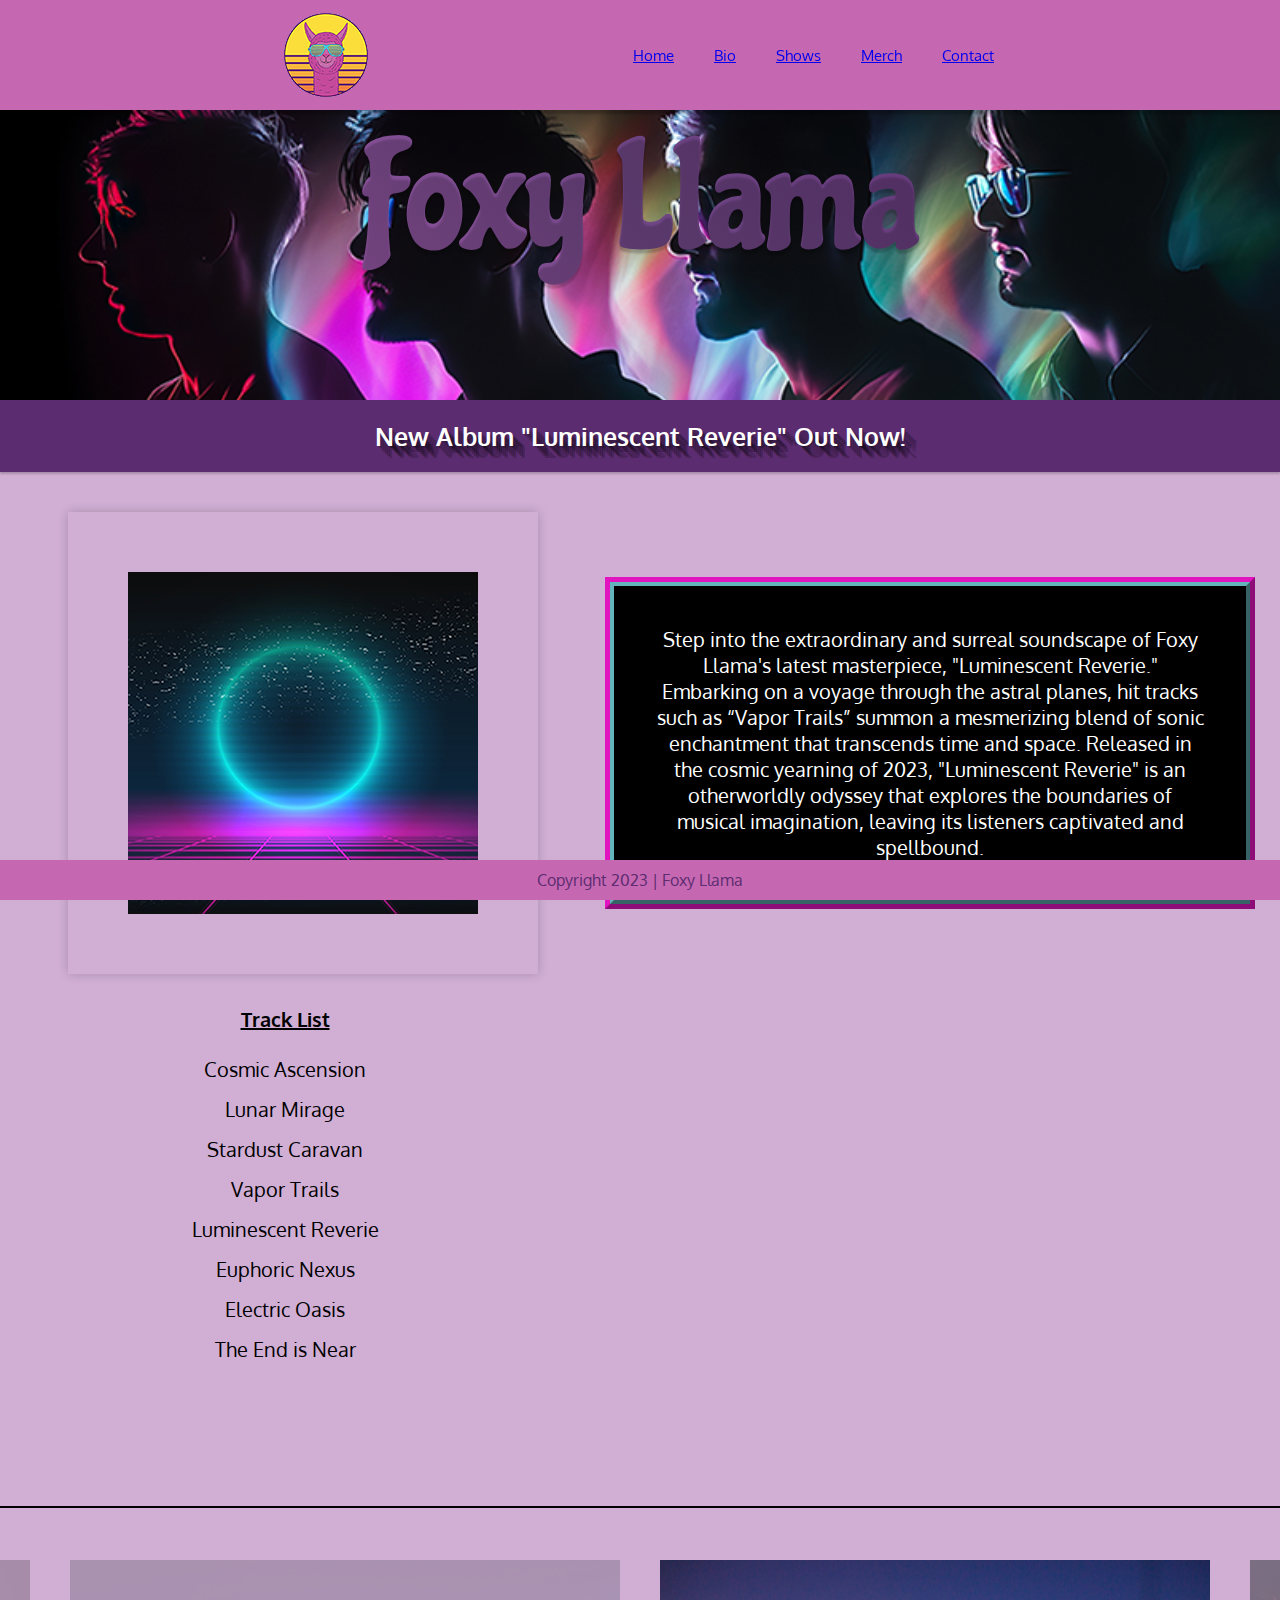
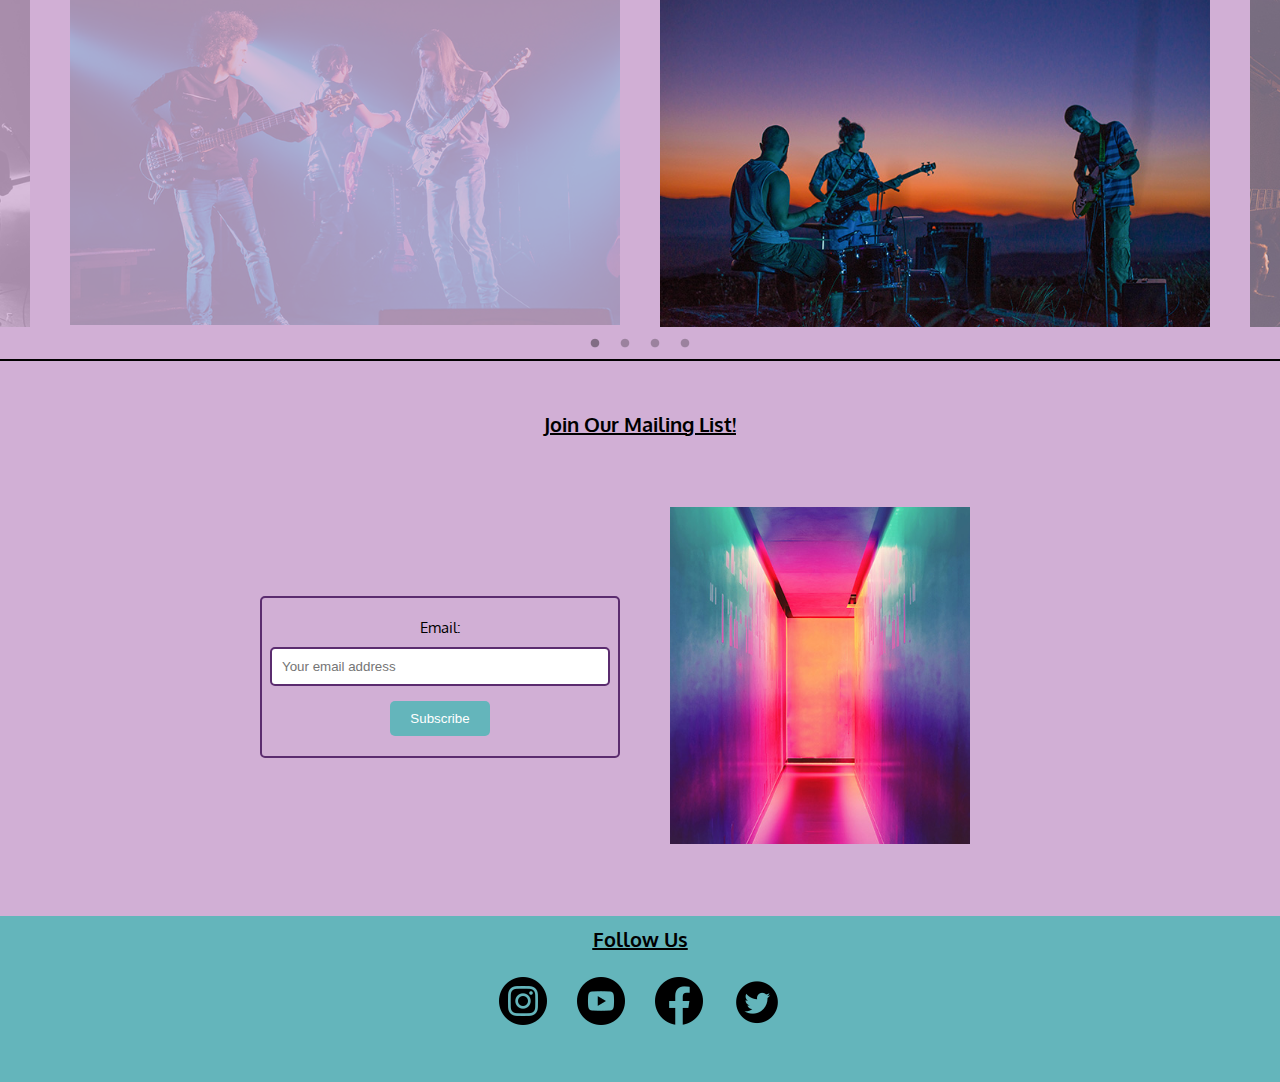
<file: index.html>
<!DOCTYPE html>
<html lang="en">

<head>
    <meta charset="UTF-8">
    <meta http-equiv="X-UA-Compatible" content="ie=edge">
    <meta name="viewport" content="width=device-width, initial-scale=1.0">
    <title>Homepage</title>
    <!-- Michelle Marinski -->
    <!--material symbols-->
    <link href="https://fonts.googleapis.com/css2?family=Material+Symbols+Outlined" rel="stylesheet" />
    <!-- google fonts -->
    <link rel="preconnect" href="https://fonts.googleapis.com">
    <link rel="preconnect" href="https://fonts.gstatic.com" crossorigin>
    <link href="https://fonts.googleapis.com/css2?family=Chicle&family=Lustria&family=Oxygen&display=swap" rel="stylesheet">
    <!--style sheets-->
    <link rel="stylesheet" href="styles/slick.css">
    <link rel="stylesheet" href="styles/slick-theme.css">
    <link rel="stylesheet" href="styles/reset.css">
    <link rel="stylesheet" href="styles/style.css">


</head>

<body>
    <header>
        <a href="#"><img src="images/logo100.png" alt="logo"></a>
        <input type="checkbox" class="navToggler" id="navToggler">
        <nav>
            <ul>
                <li><a href="index.html">Home</a></li>
                <li><a href="pages/about.html">Bio</a></li>
                <li><a href="pages/shows.html">Shows</a></li>
                <li><a href="pages/shop.html">Merch</a></li>
                <li><a href="pages/contact.html">Contact</a></li>
            </ul>
        </nav>
        <label for="navToggler" class="navTogglerMenu" name="navToggler">
            <span class="material-symbols-outlined mi menuOpen">menu</span>
            <span class="material-symbols-outlined mi menuClose">close</span>

        </label>
    </header>

    <section>
        <div class="hero">
            <div class="hero-content">
                <h1>Foxy Llama</h1>
            </div>
        </div>
    </section>
    <main>
        <h3>New Album "Luminescent Reverie" Out Now!</h3>

        <section>
           <div class="new-music">
            <img src="images/newAlbum.jpg" alt="glowing neon sphere on dark background">
            <p>Step into the extraordinary and surreal soundscape of Foxy Llama's latest masterpiece, "Luminescent Reverie." Embarking on a voyage through the astral planes, hit tracks such as “Vapor Trails” summon a mesmerizing blend of sonic enchantment that transcends time and space. Released in the cosmic yearning of 2023, "Luminescent Reverie" is an otherworldly odyssey that explores the boundaries of musical imagination, leaving its listeners captivated and spellbound.</p>

            <div class="song-list">
                <ul>
                    <h4>Track List</h4>
                    <li>Cosmic Ascension</li>
                    <li>Lunar Mirage</li>
                    <li>Stardust Caravan</li>
                    <li>Vapor Trails</li>
                    <li>Luminescent Reverie</li>
                    <li>Euphoric Nexus</li>
                    <li>Electric Oasis</li>
                    <li>The End is Near</li>
                </ul>
            </div>
            <div class="video"> <iframe src="https://drive.google.com/file/d/1f1kk8zdvnxE6Tb0-YkfsYq8Kgsb-I_B_/preview" width="600" height="450" allow="autoplay"></iframe>
            </div>
           </div>
        </section>
        <hr>
        <!--jQuery slide show -->
        <section>
            <div class="carousel">
                <img src="images/band1-700.jpg" alt="group of people playing music on a hill">
                <img src="images/band3-700.jpg" alt="crowd of people at a concert">
                <img src="images/band4-700.jpg" alt=" group of people playing music on a stage ">
                <img src="images/band5-700.jpg" alt="group of people playing guitars on stage">
            </div>
        </section>
        <script src="https://ajax.googleapis.com/ajax/libs/jquery/3.7.0/jquery.min.js"></script>
        <script src="scripts/slick.min.js"></script>
        <script>
            $(document).ready(function() {
                $(".carousel").slick({
                    dots: true,
                    infinite: true,
                    slidesToShow: 2,
                    slidesToScroll: 3,
                    centerMode: true

                });
            });

        </script>
        <hr>
        <section>
            <h2>Join Our Mailing List!</h2>
            <div class="flex-container">
                <div class="mailing-list">

                    <form action="#" method="post">
                        <label for="email">Email:</label>
                        <input type="email" id="email" name="email" placeholder="Your email address" required>
                        <button type="submit">Subscribe</button>
                    </form>
                </div>
                <div class="photo">
                    <img src="images/neonHallway400.jpg" alt="neon colored hallway">
                </div>
            </div>

        </section>

        <section>
            <div class="follow-us">
                <h2>Follow Us</h2>
            </div>
            <div class="social-media">
                <div class="item"><img src="images/instagram%20.png" alt="instagram logo"></div>
                <div class="item"><img src="images/youTube.png" alt="youtube logo"></div>
                <div class="item"><img src="images/facebook.png" alt=" facebook logo"></div>
                <div class="item"><img src="images/twitter.png" alt="twitter logo"></div>
            </div>
        </section>





    </main>




    <footer>
        <p>Copyright 2023 | Foxy Llama</p>
    </footer>

</body>

</html>
</file>
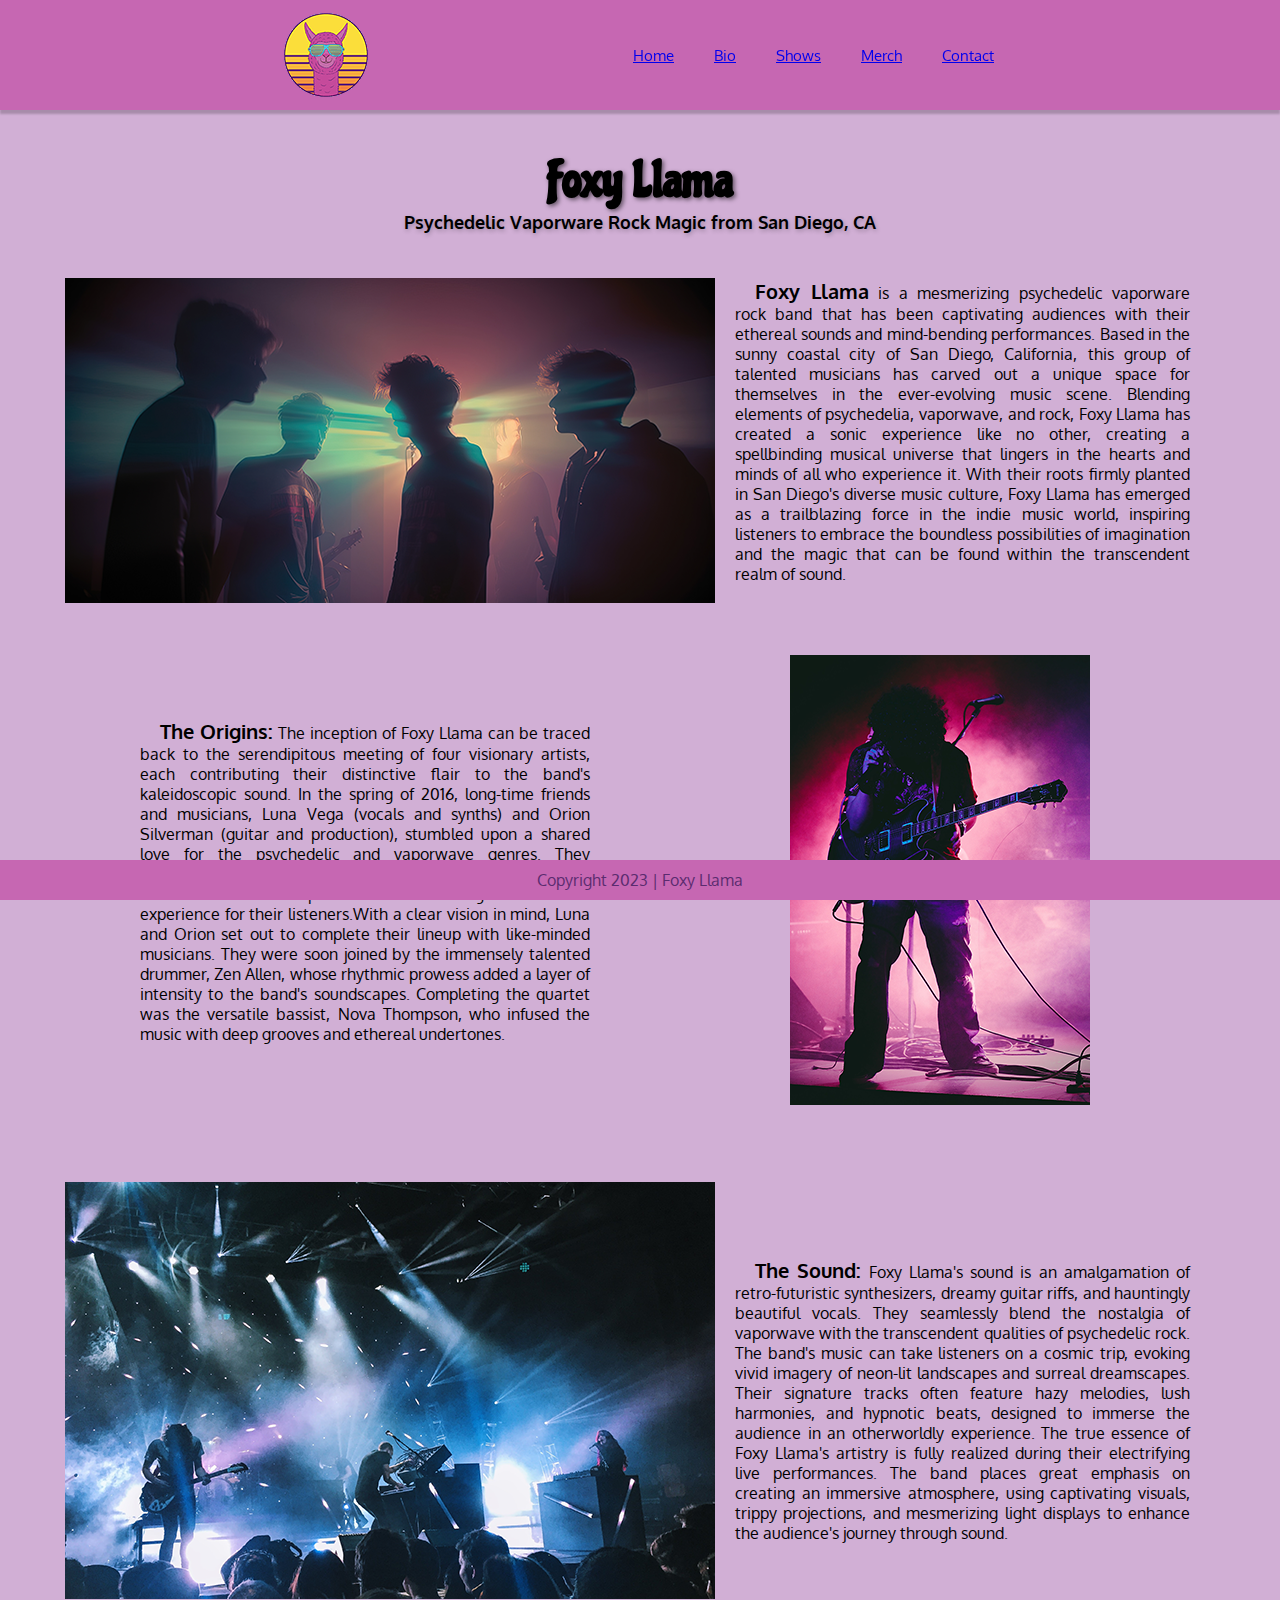
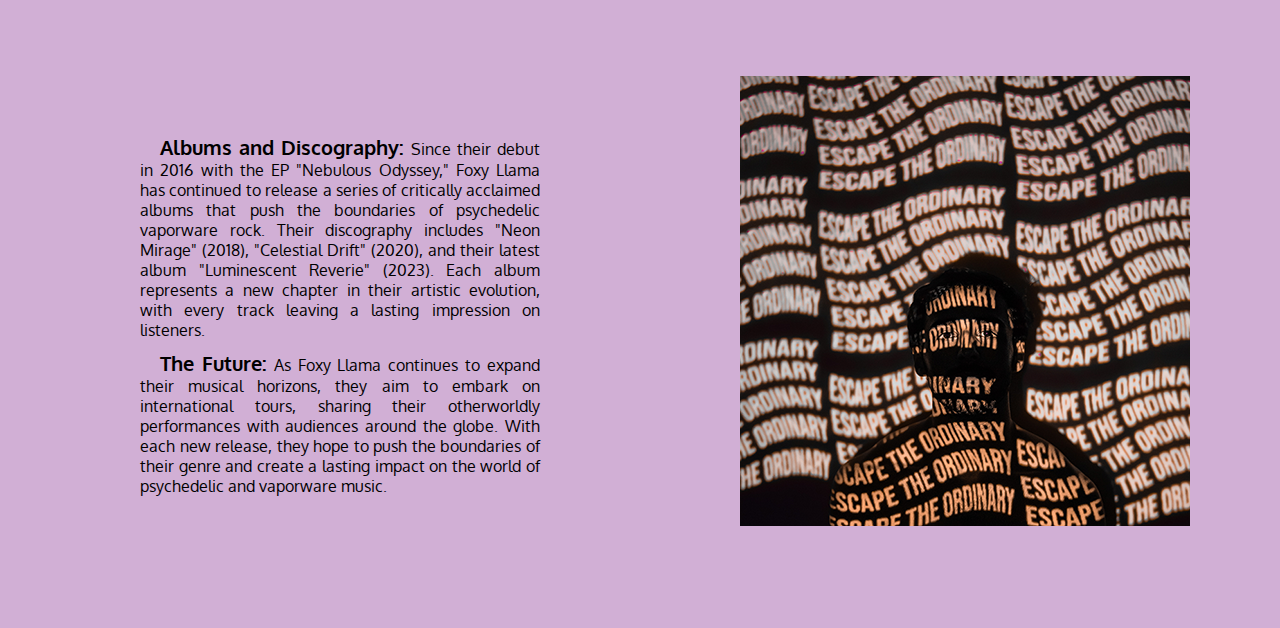
<file: pages/about.html>
<!DOCTYPE html>
<html lang="en">

<head>
    <meta charset="UTF-8">
    <meta http-equiv="X-UA-Compatible" content="ie=edge">
    <meta name="viewport" content="width=device-width, initial-scale=1.0">
    <title>About</title>
    <!--material symbols-->
    <link href="https://fonts.googleapis.com/css2?family=Material+Symbols+Outlined" rel="stylesheet" />
    <!-- google fonts -->
    <link rel="preconnect" href="https://fonts.googleapis.com">
    <link rel="preconnect" href="https://fonts.gstatic.com" crossorigin>
    <link href="https://fonts.googleapis.com/css2?family=Chicle&family=Lustria&family=Oxygen&display=swap" rel="stylesheet">
    <!--style sheets-->
    <link rel="stylesheet" href="../styles/reset.css">
    <link rel="stylesheet" href="../styles/style.css">


</head>

<body>
    <header>
        <a href="#"><img src="../images/logo100.png" alt="logo"></a>
        <input type="checkbox" class="navToggler" id="navToggler">
        <nav>
            <ul>
                <li><a href="../index.html">Home</a></li>
                <li><a href="about.html">Bio</a></li>
                <li><a href="shows.html">Shows</a></li>
                <li><a href="shop.html">Merch</a></li>
                <li><a href="contact.html">Contact</a></li>
            </ul>
        </nav>
        <label for="navToggler" class="navTogglerMenu" name="navToggler">
            <span class="material-symbols-outlined mi menuOpen">menu</span>
            <span class="material-symbols-outlined mi menuClose">close</span>

        </label>
    </header>
    <main class="bio">
        <h2>Foxy Llama</h2>
        <h4>Psychedelic Vaporware Rock Magic from San Diego, CA</h4>
        <div class="intro">
            <picture>
                <source media="(min-width: 800px)" srcset="../images/bio650.png">
                <source media="(min-width: 0px)" srcset="../images/bio350.png">
                <img src="../images/bio650.png" alt="group of people standing in dark room">
            </picture>
            <div class="intro-content">
                <p><strong>Foxy Llama</strong> is a mesmerizing psychedelic vaporware rock band that has been captivating audiences with their ethereal sounds and mind-bending performances. Based in the sunny coastal city of San Diego, California, this group of talented musicians has carved out a unique space for themselves in the ever-evolving music scene. Blending elements of psychedelia, vaporwave, and rock, Foxy Llama has created a sonic experience like no other, creating a spellbinding musical universe that lingers in the hearts and minds of all who experience it. With their roots firmly planted in San Diego's diverse music culture, Foxy Llama has emerged as a trailblazing force in the indie music world, inspiring listeners to embrace the boundless possibilities of imagination and the magic that can be found within the transcendent realm of sound.</p>
            </div>
        </div>
        <div class="origins">
            <picture>
                <img src="../images/band6-300.png" alt=" person on stage playing guitar">
            </picture>
            <div class="origins-content">
                <p><strong>The Origins:</strong> The inception of Foxy Llama can be traced back to the serendipitous meeting of four visionary artists, each contributing their distinctive flair to the band's kaleidoscopic sound. In the spring of 2016, long-time friends and musicians, Luna Vega (vocals and synths) and Orion Silverman (guitar and production), stumbled upon a shared love for the psychedelic and vaporwave genres. They envisioned a musical project that would explore the boundaries of sonic exploration while creating an immersive experience for their listeners.With a clear vision in mind, Luna and Orion set out to complete their lineup with like-minded musicians. They were soon joined by the immensely talented drummer, Zen Allen, whose rhythmic prowess added a layer of intensity to the band's soundscapes. Completing the quartet was the versatile bassist, Nova Thompson, who infused the music with deep grooves and ethereal undertones. </p>
            </div>
        </div>
        <div class="sound">
            <picture>
                <source media="(min-width: 800px)" srcset="../images/band7-650.png">
                <source media="(min-width: 0px)" srcset="../images/band7-350.png">
                <img src="../images/band7-650.png" alt="group of people playing music on stage">
            </picture>

            <div class="sound-content">
                <p><strong>The Sound:</strong> Foxy Llama's sound is an amalgamation of retro-futuristic synthesizers, dreamy guitar riffs, and hauntingly beautiful vocals. They seamlessly blend the nostalgia of vaporwave with the transcendent qualities of psychedelic rock. The band's music can take listeners on a cosmic trip, evoking vivid imagery of neon-lit landscapes and surreal dreamscapes. Their signature tracks often feature hazy melodies, lush harmonies, and hypnotic beats, designed to immerse the audience in an otherworldly experience. The true essence of Foxy Llama's artistry is fully realized during their electrifying live performances. The band places great emphasis on creating an immersive atmosphere, using captivating visuals, trippy projections, and mesmerizing light displays to enhance the audience's journey through sound.
                </p>
            </div>
        </div>
        <div class="albums">
            <picture>
                <source media="(min-width: 800px)" srcset="../images/band8-450.png">
                <source media="(min-width: 0px)" srcset="../images/bio350.png">
                <img src="../images/band8-450.png" alt="silhouette of a person standing in front of a wall with words written on it.">
            </picture>

            <div class="albums-content">
                <p><strong>Albums and Discography: </strong>Since their debut in 2016 with the EP "Nebulous Odyssey," Foxy Llama has continued to release a series of critically acclaimed albums that push the boundaries of psychedelic vaporware rock. Their discography includes "Neon Mirage" (2018), "Celestial Drift" (2020), and their latest album "Luminescent Reverie" (2023). Each album represents a new chapter in their artistic evolution, with every track leaving a lasting impression on listeners.</p>
                <p><strong>The Future:</strong> As Foxy Llama continues to expand their musical horizons, they aim to embark on international tours, sharing their otherworldly performances with audiences around the globe. With each new release, they hope to push the boundaries of their genre and create a lasting impact on the world of psychedelic and vaporware music.
                </p>
            </div>
        </div>






    </main>










    <footer>
        <p>Copyright 2023 | Foxy Llama</p>
    </footer>

</body>

</html>
</file>
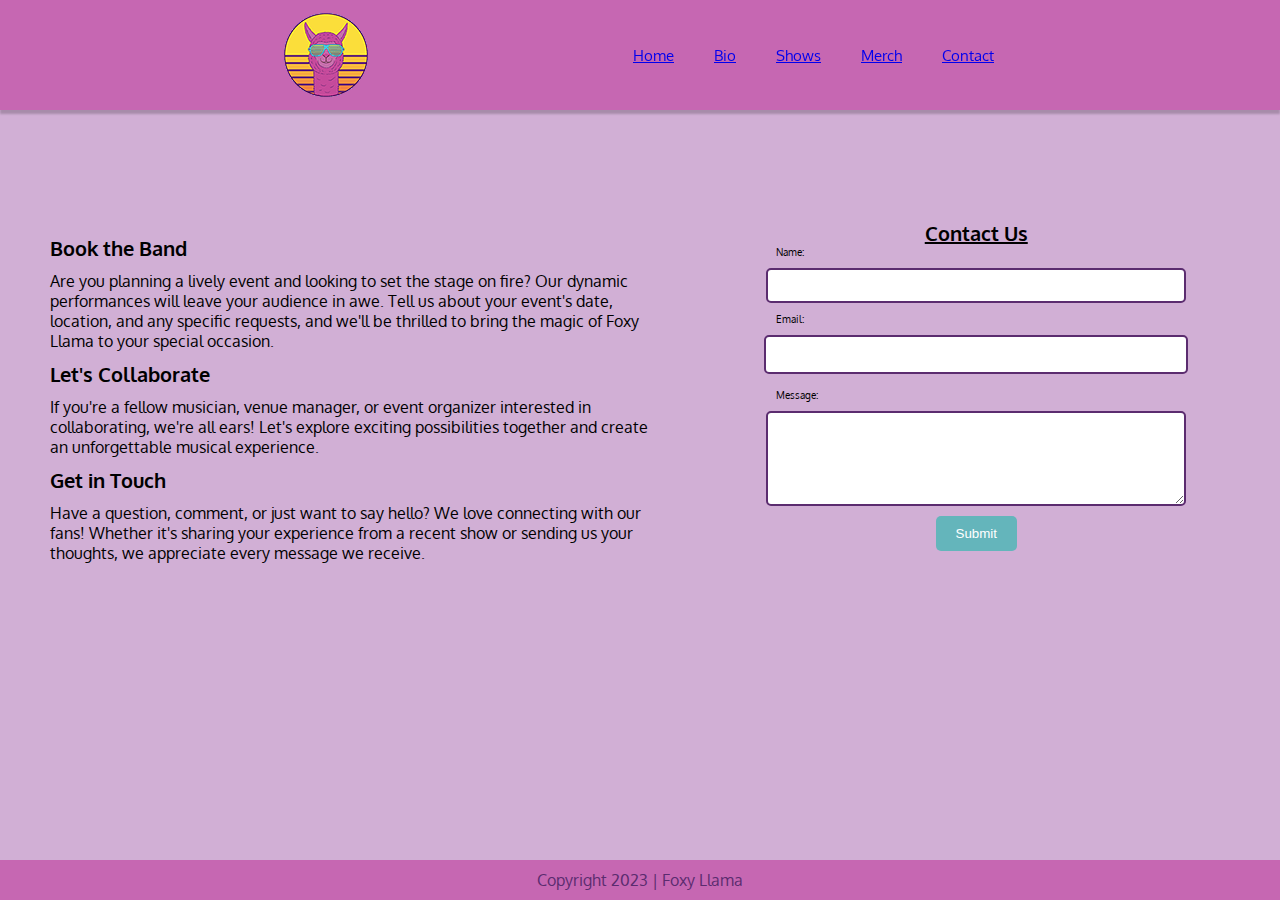
<file: pages/contact.html>
<!DOCTYPE html>
<html lang="en">

<head>
    <meta charset="UTF-8">
    <meta http-equiv="X-UA-Compatible" content="ie=edge">
    <meta name="viewport" content="width=device-width, initial-scale=1.0">
    <title>About</title>
    <!--material symbols-->
    <link href="https://fonts.googleapis.com/css2?family=Material+Symbols+Outlined" rel="stylesheet" />
    <!-- google fonts -->
    <link rel="preconnect" href="https://fonts.googleapis.com">
    <link rel="preconnect" href="https://fonts.gstatic.com" crossorigin>
    <link href="https://fonts.googleapis.com/css2?family=Chicle&family=Lustria&family=Oxygen&display=swap" rel="stylesheet">
    <!--style sheets-->
    <link rel="stylesheet" href="../styles/reset.css">
    <link rel="stylesheet" href="../styles/style.css">


</head>

<body>
    <header>
        <a href="#"><img src="../images/logo100.png" alt="logo"></a>
        <input type="checkbox" class="navToggler" id="navToggler">
        <nav>
            <ul>
                <li><a href="../index.html">Home</a></li>
                <li><a href="about.html">Bio</a></li>
                <li><a href="shows.html">Shows</a></li>
                <li><a href="shop.html">Merch</a></li>
                <li><a href="contact.html">Contact</a></li>
            </ul>
        </nav>
        <label for="navToggler" class="navTogglerMenu" name="navToggler">
            <span class="material-symbols-outlined mi menuOpen">menu</span>
            <span class="material-symbols-outlined mi menuClose">close</span>

        </label>
    </header>
    <main>
       <div class="contact-page">
    <div class="left">
      <h4>Book the Band </h4>
       <p> Are you planning a lively event and looking to set the stage on fire? Our dynamic performances will leave your audience in awe. Tell us about your event's date, location, and any specific requests, and we'll be thrilled to bring the magic of Foxy Llama to your special occasion.</p>
       <h4>Let's Collaborate</h4>
       <p> If you're a fellow musician, venue manager, or event organizer interested in collaborating, we're all ears! Let's explore exciting possibilities together and create an unforgettable musical experience.</p>
     <h4>Get in Touch</h4>
       <p> Have a question, comment, or just want to say hello? We love connecting with our fans! Whether it's sharing your experience from a recent show or sending us your thoughts, we appreciate every message we receive.</p>
    </div>
    <div class="right">
      <h2>Contact Us</h2>
      <form>
        <label for="name">Name:</label>
        <input type="text" id="name" name="name" required>

        <label for="email">Email:</label>
        <input type="email" id="email" name="email" required>

        <label for="message">Message:</label>
        <textarea id="message" name="message" rows="5" required></textarea>

        <button type="submit">Submit</button>
      </form>
    </main>










    <footer>
        <p>Copyright 2023 | Foxy Llama</p>
    </footer>

</body>

</html>
</file>
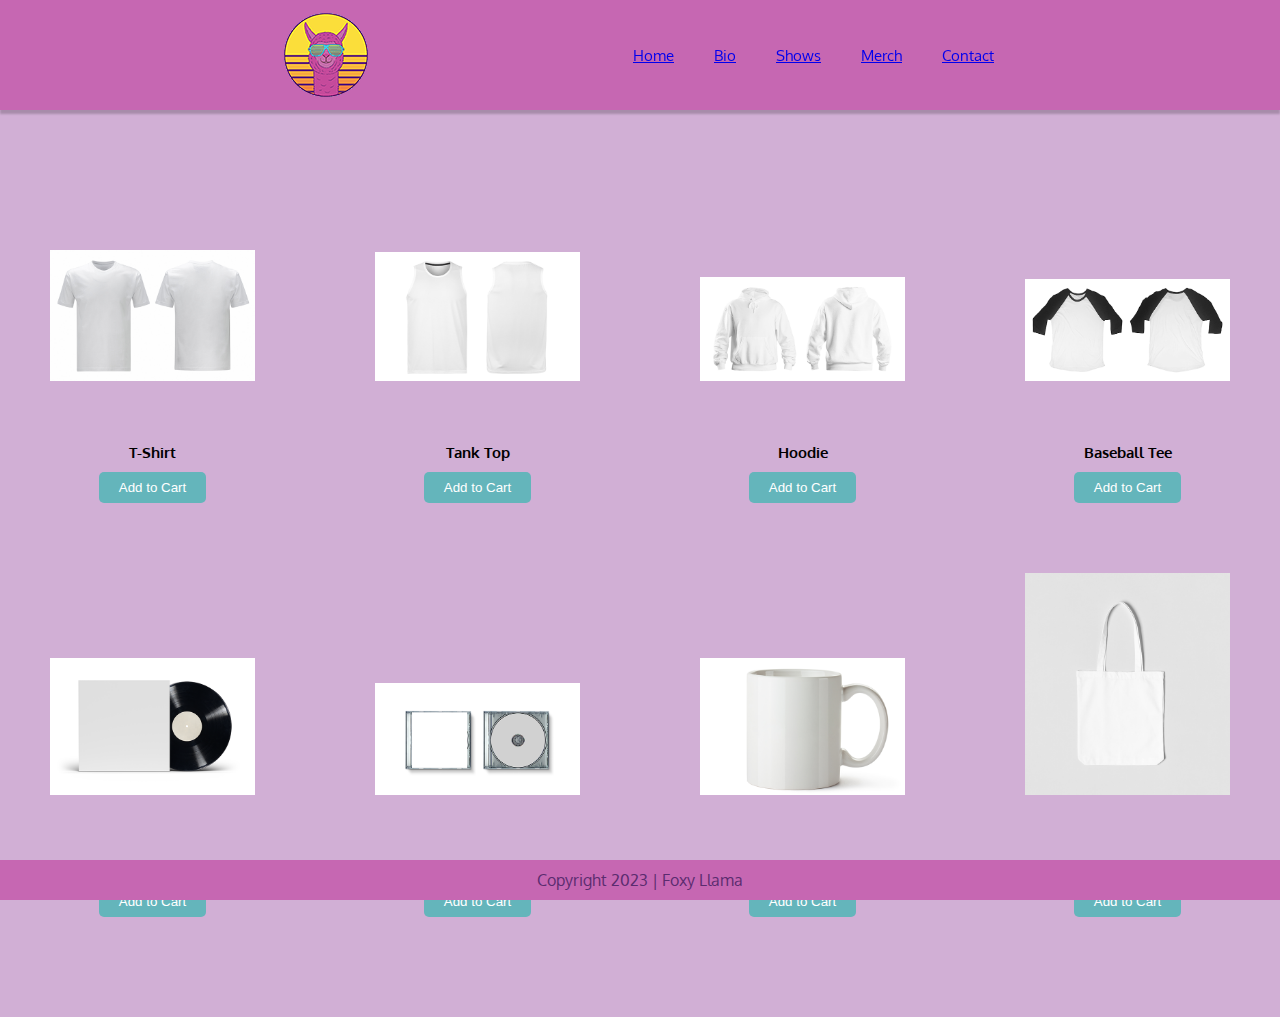
<file: pages/shop.html>
<!DOCTYPE html>
<html lang="en">

<head>
    <meta charset="UTF-8">
    <meta http-equiv="X-UA-Compatible" content="ie=edge">
    <meta name="viewport" content="width=device-width, initial-scale=1.0">
    <title>About</title>
    <!--material symbols-->
    <link href="https://fonts.googleapis.com/css2?family=Material+Symbols+Outlined" rel="stylesheet" />
    <!-- google fonts -->
    <link rel="preconnect" href="https://fonts.googleapis.com">
    <link rel="preconnect" href="https://fonts.gstatic.com" crossorigin>
    <link href="https://fonts.googleapis.com/css2?family=Chicle&family=Lustria&family=Oxygen&display=swap" rel="stylesheet">
    <!--style sheets-->
    <link rel="stylesheet" href="../styles/reset.css">
    <link rel="stylesheet" href="../styles/style.css">


</head>

<body>
    <header>
        <a href="#"><img src="../images/logo100.png" alt="logo"></a>
        <input type="checkbox" class="navToggler" id="navToggler">
        <nav>
            <ul>
                <li><a href="../index.html">Home</a></li>
                <li><a href="about.html">Bio</a></li>
                <li><a href="shows.html">Shows</a></li>
                <li><a href="shop.html">Merch</a></li>
                <li><a href="contact.html">Contact</a></li>
            </ul>
        </nav>
        <label for="navToggler" class="navTogglerMenu" name="navToggler">
            <span class="material-symbols-outlined mi menuOpen">menu</span>
            <span class="material-symbols-outlined mi menuClose">close</span>

        </label>
    </header>
    <main>
        <div class="grid-container">
            <div class="grid-item">
                <img class="photo" src="../images/product1.png" alt="white tshirt">
                <div class="caption">T-Shirt</div>
                <div class="button-container">
                    <button class="add-to-cart">Add to Cart</button>
                </div>
            </div>
            <div class="grid-item">
                <img class="photo" src="../images/product2.png" alt="white tank top">
                <div class="caption">Tank Top</div>
                <div class="button-container">
                    <button class="add-to-cart">Add to Cart</button>
                </div>
            </div>
               <div class="grid-item">
                <img class="photo" src="../images/product3.png" alt="white hooded sweatshirt">
                <div class="caption">Hoodie</div>
                <div class="button-container">
                    <button class="add-to-cart">Add to Cart</button>
                </div>
            </div>
               <div class="grid-item">
                <img class="photo" src="../images/product4.png" alt="white baseball tshirt with black sleeves">
                <div class="caption">Baseball Tee</div>
                <div class="button-container">
                    <button class="add-to-cart">Add to Cart</button>
                </div>
            </div>
               <div class="grid-item">
                <img class="photo" src="../images/product5.png" alt="vinyl record on white background">
                <div class="caption">Vinyl Record</div>
                <div class="button-container">
                    <button class="add-to-cart">Add to Cart</button>
                </div>
            </div>
            
               <div class="grid-item">
                <img class="photo" src="../images/product6.png" alt="cd case on a white background">
                <div class="caption">CD</div>
                <div class="button-container">
                    <button class="add-to-cart">Add to Cart</button>
                </div>
            </div>
            
               <div class="grid-item">
                <img class="photo" src="../images/product7.png" alt="white coffee mug">
                <div class="caption">Coffee Mug</div>
                <div class="button-container">
                    <button class="add-to-cart">Add to Cart</button>
                </div>
            </div>
            
               <div class="grid-item">
                <img class="photo" src="../images/product8.png" alt="white tote bag">
                <div class="caption">Tote Bag</div>
                <div class="button-container">
                    <button class="add-to-cart">Add to Cart</button>
                </div>
            </div>
            
            
            
            
            
            
            
        
           
        </div>
    </main>




    <footer>
        <p>Copyright 2023 | Foxy Llama</p>
    </footer>

</body>

</html>
</file>
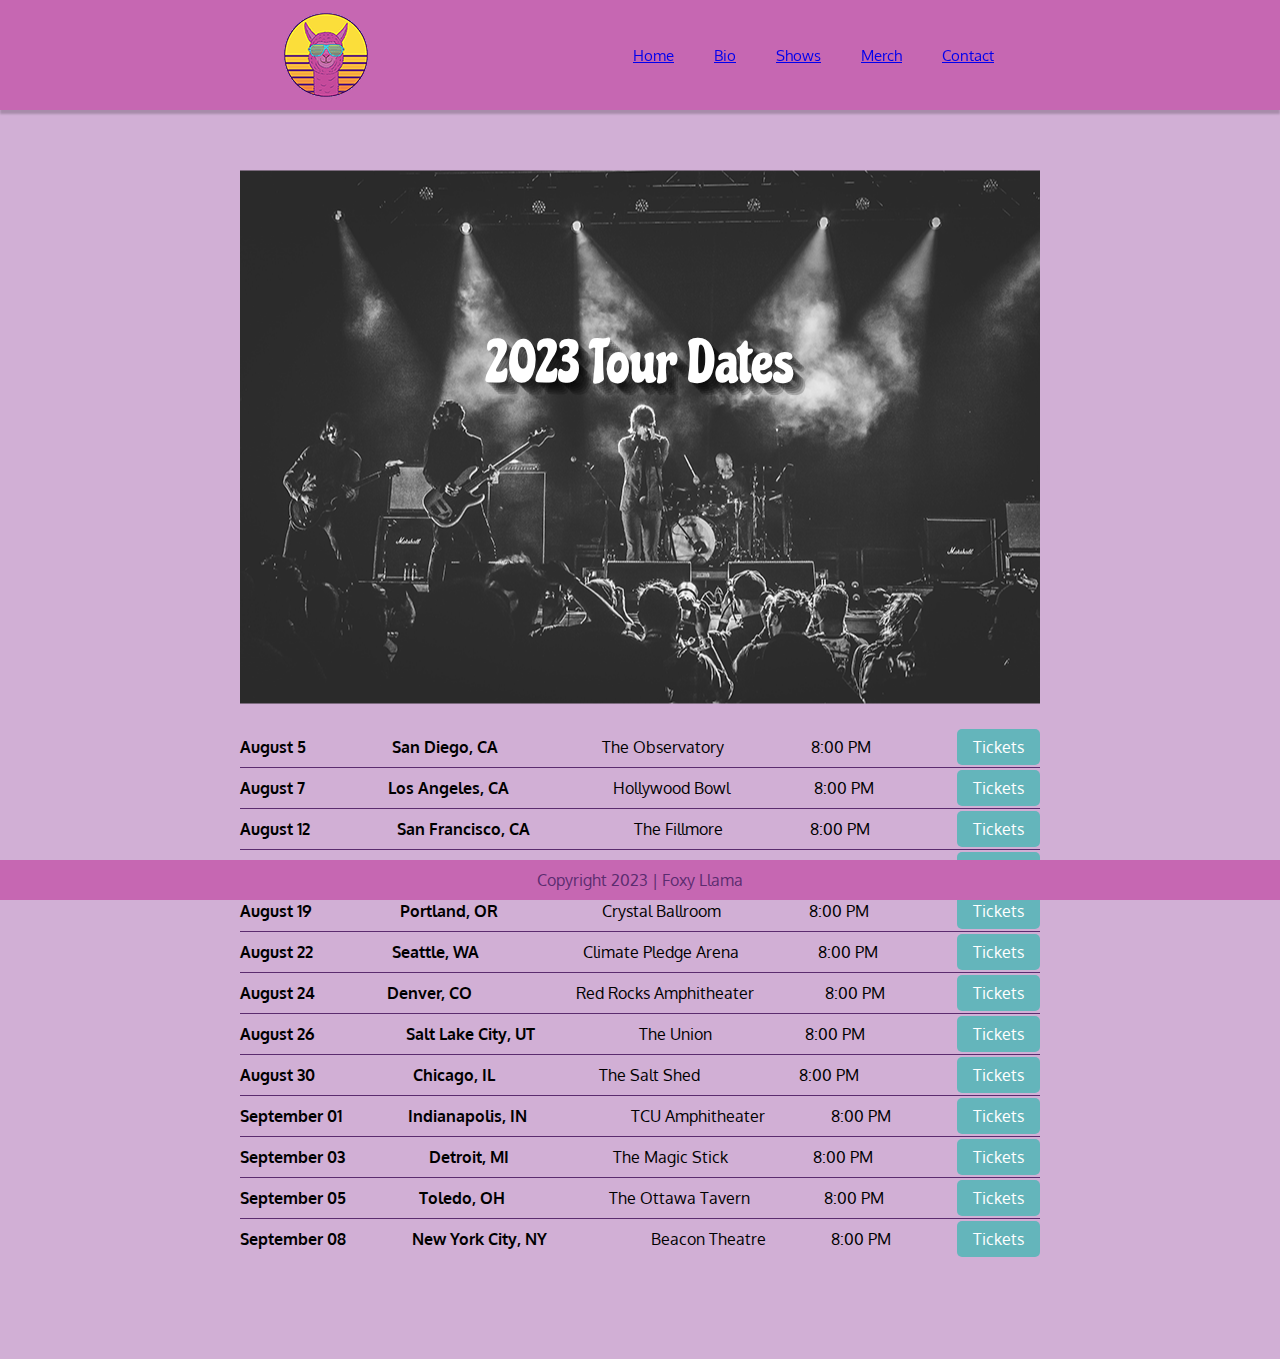
<file: pages/shows.html>
<!DOCTYPE html>
<html lang="en">

<head>
    <meta charset="UTF-8">
    <meta http-equiv="X-UA-Compatible" content="ie=edge">
    <meta name="viewport" content="width=device-width, initial-scale=1.0">
    <title>Shows</title>
    <!--material symbols-->
    <link href="https://fonts.googleapis.com/css2?family=Material+Symbols+Outlined" rel="stylesheet" />
    <!-- google fonts -->
    <link rel="preconnect" href="https://fonts.googleapis.com">
    <link rel="preconnect" href="https://fonts.gstatic.com" crossorigin>
    <link href="https://fonts.googleapis.com/css2?family=Chicle&family=Lustria&family=Oxygen&display=swap" rel="stylesheet">
    <!--style sheets-->
    <link rel="stylesheet" href="../styles/reset.css">
    <link rel="stylesheet" href="../styles/style.css">


</head>
       <body>
          <header>
        <a href="#"><img src="../images/logo100.png" alt="logo"></a>
        <input type="checkbox" class="navToggler" id="navToggler">
        <nav>
            <ul>
              <li><a href="../index.html">Home</a></li>
                <li><a href="about.html">Bio</a></li>
                <li><a href="shows.html">Shows</a></li>
                <li><a href="shop.html">Merch</a></li>
                <li><a href="contact.html">Contact</a></li>
            </ul>
        </nav>
        <label for="navToggler" class="navTogglerMenu" name="navToggler">
            <span class="material-symbols-outlined mi menuOpen">menu</span>
            <span class="material-symbols-outlined mi menuClose">close</span>

        </label>
    </header>
          <main>
        <div class="tour-dates-head"> <picture>
                <source media="(min-width: 800px)" srcset="../images/tour800.png">
                <source media="(min-width: 0px)" srcset="../images/tour400.png">
                <img src="../images/tour800.png" alt="group of people standing in dark room">
            </picture>
            <h1>2023 Tour Dates</h1>
          </div>
        <div class="tour-dates">
         
        <ul>
            <li>
                <div class="date">
                    <span class="month">August</span>
                    <span class="day">5</span>
                </div>
                
                <div class="location">
                    <span class="city">San Diego, CA</span>
                    <span class="venue">The Observatory</span>
                </div>
                <div class="time">
                    <span>8:00 PM</span>
                </div>
                <div class="tickets">
                    <a href="#">Tickets</a>
                </div>
                  </li>
            <li>
                <div class="date">
                    <span class="month">August</span>
                    <span class="day">7</span>
                </div>
                <div class="location">
                    <span class="city">Los Angeles, CA</span>
                    <span class="venue">Hollywood Bowl</span>
                </div>
                <div class="time">
                    <span>8:00 PM</span>
                </div>
                 <div class="tickets">
                    <a href="ticket_link_2">Tickets</a>
                </div>
            </li>
            <li>
                <div class="date">
                    <span class="month">August</span>
                    <span class="day">12</span>
                </div>
                <div class="location">
                    <span class="city">San Francisco, CA</span>
                    <span class="venue">The Fillmore</span>
                </div>
                <div class="time">
                    <span>8:00 PM</span>
                </div>
                 <div class="tickets">
                    <a href="ticket_link_2">Tickets</a>
                </div>
            </li>
            <li>
                <div class="date">
                    <span class="month">August</span>
                    <span class="day">17</span>
                </div>
                <div class="location">
                    <span class="city">Bend, OR</span>
                    <span class="venue">Hayden Homes Amphitheater</span>
                </div>
                <div class="time">
                    <span>8:00 PM</span>
                </div>
                 <div class="tickets">
                    <a href="ticket_link_2">Tickets</a>
                </div>
            </li>
            <li>
                <div class="date">
                    <span class="month">August</span>
                    <span class="day">19</span>
                </div>
                <div class="location">
                    <span class="city">Portland, OR</span>
                    <span class="venue">Crystal Ballroom</span>
                </div>
                <div class="time">
                    <span>8:00 PM</span>
                </div>
                 <div class="tickets">
                    <a href="ticket_link_2">Tickets</a>
                </div>
            </li>
            <li>
                <div class="date">
                    <span class="month">August</span>
                    <span class="day">22</span>
                </div>
                <div class="location">
                    <span class="city">Seattle, WA</span>
                    <span class="venue">Climate Pledge Arena</span>
                </div>
                <div class="time">
                    <span>8:00 PM</span>
                </div>
                 <div class="tickets">
                    <a href="ticket_link_2">Tickets</a>
                </div>
            </li>
            <li>
                <div class="date">
                    <span class="month">August</span>
                    <span class="day">24</span>
                </div>
                <div class="location">
                    <span class="city">Denver, CO</span>
                    <span class="venue">Red Rocks Amphitheater</span>
                </div>
                <div class="time">
                    <span>8:00 PM</span>
                </div>
                 <div class="tickets">
                    <a href="ticket_link_2">Tickets</a>
                </div>
            </li>
            <li>
                <div class="date">
                    <span class="month">August</span>
                    <span class="day">26</span>
                </div>
                <div class="location">
                    <span class="city">Salt Lake City, UT</span>
                    <span class="venue">The Union</span>
                </div>
                <div class="time">
                    <span>8:00 PM</span>
                </div>
                 <div class="tickets">
                    <a href="ticket_link_2">Tickets</a>
                </div>
            </li>
            <li>
                <div class="date">
                    <span class="month">August</span>
                    <span class="day">30</span>
                </div>
                <div class="location">
                    <span class="city">Chicago, IL</span>
                    <span class="venue">The Salt Shed</span>
                </div>
                <div class="time">
                    <span>8:00 PM</span>
                </div>
                 <div class="tickets">
                    <a href="ticket_link_2">Tickets</a>
                </div>
            </li>
            <li>
                <div class="date">
                    <span class="month">September</span>
                    <span class="day">01</span>
                </div>
                <div class="location">
                    <span class="city">Indianapolis, IN</span>
                    <span class="venue">TCU Amphitheater</span>
                </div>
                <div class="time">
                    <span>8:00 PM</span>
                </div>
                 <div class="tickets">
                    <a href="ticket_link_2">Tickets</a>
                </div>
            </li>
              <li>
                <div class="date">
                    <span class="month">September</span>
                    <span class="day">03</span>
                </div>
                <div class="location">
                    <span class="city">Detroit, MI</span>
                    <span class="venue">The Magic Stick</span>
                </div>
                <div class="time">
                    <span>8:00 PM</span>
                </div>
                 <div class="tickets">
                    <a href="ticket_link_2">Tickets</a>
                </div>
            </li>
              <li>
                <div class="date">
                    <span class="month">September</span>
                    <span class="day">05</span>
                </div>
                <div class="location">
                    <span class="city">Toledo, OH</span>
                    <span class="venue">The Ottawa Tavern</span>
                </div>
                <div class="time">
                    <span>8:00 PM</span>
                </div>
                 <div class="tickets">
                    <a href="ticket_link_2">Tickets</a>
                </div>
            </li>
            <li>
                <div class="date">
                    <span class="month">September</span>
                    <span class="day">08</span>
                </div>
                <div class="location">
                    <span class="city">New York City, NY</span>
                    <span class="venue">Beacon Theatre</span>
                </div>
                <div class="time">
                    <span>8:00 PM</span>
                </div>
                 <div class="tickets">
                    <a href="ticket_link_2">Tickets</a>
                </div>
            </li>
        
           </ul>
            
            </div>
          </main>
           
     
       
       
       
       
       
       
       
       
       
       
       
       
       
        <footer>
        <p>Copyright 2023 | Foxy Llama</p>
    </footer>

</body>

</html>
</file>
<file: styles/style.css>
/*
font-family: 'Chicle', cursive;
font-family: 'Lustria', serif;
font-family: 'Oxygen', sans-serif;
*/

/* page colors #F39C12 #E214C0 #5B2C6F #64B5BB #D1AFD5 */

html {
    font-size: 10px;
}

html,
body {
    width: 100%;
    height: 100%;
    background-color: #D1AFD5;
    font-family: 'Oxygen', sans-serif;

}

body {
    margin: 0;
    padding: 0;
}

/* header */
header {
    background-color: #C667B2;
    display: flex;
    justify-content: end;
    position: fixed;
    top: 0;
    z-index: 100;
    width: 100%;
    box-shadow: 0 4px 2px rgba(0, 0, 0, .2);
}

header a {
    font-size: 1.5rem;
    display: flex;
    align-items: center;
    margin: .5rem 1rem;
}

header a img {
    margin: 0 1rem;
    order: 1;
}

nav {
    position: fixed;
    top: 100%;
    background-color: #DE9BD0;
    width: 100%;
    display: none;
    padding: 5px;
    top: 20px;
    right: 50px;
}

nav a {
    display: flex;
    justify-content: space-between;
    align-items: center;
    column-gap: .05rem;
}

nav li {
    padding: 1rem;
    border-bottom: dotted 1px #5B2C6F;

}

nav li:last-of-type {
    border-bottom: none;
}

nav li a {
    display: block;
}

nav li a:hover {
    color: #64B5BB;
}

ul {
    list-style-type: none;
}

.navToggler:checked ~ nav {
    display: block;
}

.navToggler {
    display: none;
}

.navTogglerMenu {
    position: absolute;
    top: 0;
    left: 1rem;
    height: 100%;
    display: flex;
    align-items: center;
}

.mi {
    color: #5B2C6F;
}

.menuClose {
    display: none;
}

.navToggler:checked ~ .navTogglerMenu .menuClose {
    display: block;
}

.navToggler:checked ~ .navTogglerMenu .menuOpen {
    display: none;
}

/* hero */

.hero {
    background-image: url("../images/hero.png");
    background-size: cover;
    background-position: center;
    height: 400px;
    position: relative;
}


.hero-content {
    position: relative;
    top: 50%;
    left: 50%;
    transform: translate(-50%, -50%);
    text-align: center;
    font-size: 15rem;
    font-family: 'Chicle', cursive;
    color: transparent;
    background: linear-gradient(45deg, #B464BB, #6F4685, #5B2C6F);
    background-clip: text;
    -webkit-background-clip: text;
    text-shadow: 0 4px 2px rgba(0, 0, 0, .2);
}

/* main */

/* new music */
.new-music {
    display: grid;
    grid-template-columns: 2fr 1fr;
    grid-template-rows: auto;
    grid-template-areas:
        "header header"
        "footer footer";
    column-gap: 5px;
    grid-row-gap: 5px;
    align-items: start;
}

h3 {
    font-size: 2.5rem;
    font-weight: bold;
    text-align: center;
    padding-top: 2rem;
    padding-bottom: 2rem;
    margin-bottom: 20px;
    color: #fff;
    text-shadow:
        2px 2px 0px rgba(0, 0, 0, 0.2),
        4px 4px 0px rgba(0, 0, 0, 0.2),
        6px 6px 0px rgba(0, 0, 0, 0.2),
        8px 8px 0px rgba(0, 0, 0, 0.2),
        10px 10px 0px rgba(0, 0, 0, 0.2),
        12px 12px 0px rgba(0, 0, 0, 0.2);
    background-color: #5B2C6F;
    box-shadow: 0 2px 2px rgba(0, 0, 0, .2);
}

.new-music img {
    padding: 60px;
    box-shadow: 0 0 10px rgba(0, 0, 0, 0.2);
    margin: 20px auto;

}

.new-music p {

    font-size: 2rem;
    padding: 40px;
    margin-right: 30px;
    border: 4px groove #64B5BB;
    border-style: outset;
    text-align: center;
    align-self: center;
    background-color: #000;
    color: #fff;
    outline: 0.5rem outset #E214C0;

}

.song-list h4 {
    font-weight: bold;
    text-decoration: underline;
    padding-bottom: 1rem;

}

.song-list {
    font-size: 2rem;
    line-height: 2;
    padding: 0px 50px 0px 15px;
    align-self: start;
    text-align: center;
}

.video {

    padding: 0 50px 50px 20px;
    align-self: start;
    justify-self: center;

}

hr {
    border: .5px solid #000;
    margin-bottom: 50px;
}

/* slick carousel */

.slider {
    width: 50%;
    margin: 100px auto;
}

.slick-slide {
    margin: 2px 20px;
}

.slick-slide img {
    width: 100%;
}

.slick-prev:before,
.slick-next:before {
    color: black;
}

.slick-prev {
    left: -25px;
}

.slick-next {
    right: -25px;
}

.slick-dots li button:before {
    font-size: 10px;
}

.slick-slide {
    transition: all ease-in-out .3s;
    opacity: .2;
}

.slick-active {
    opacity: .5;
}

.slick-current {
    opacity: 1;
}

/* mailing list */

h2 {
    text-align: center;
    font-size: 2rem;
    text-decoration: underline;
    font-weight: bold;
}

.flex-container {
    display: flex;
    flex-wrap: nowrap;
    justify-content: space-around;
    align-items: center;
    max-width: 800px;
    margin: 0 auto;
    padding: 20px;
}

.mailing-list {
    max-width: 400px;
    margin: 100px auto;
    padding: 20px;
    border: 2px solid #5B2C6F;
    border-radius: 5px;
    font-size: 1.5rem;
    text-align: center;
    flex: 1;
}

form {
    display: flex;
    flex-direction: column;
    align-items: center;

}

label {
    margin-bottom: 10px;
}

input[type="email"] {
    width: 100%;
    padding: 10px;
    margin-bottom: 15px;
    border: 2px solid #5B2C6F;
    border-radius: 5px;
}

button {
    background-color: #64B5BB;
    color: white;
    padding: 10px 20px;
    border: none;
    border-radius: 5px;
    cursor: pointer;
}

button:hover {
    background-color: #E214C0;
}

.photo {
    flex: 1;
    padding: 50px;
}

.photo img {
    max-width: 100%;
}

/* social */
.social-media {
    display: flex;
    justify-content: center;
    background-color: #64B5BB;
    padding-bottom: 40px;
}

.follow-us {
    text-align: center;
    font-size: 2rem;
    text-decoration: underline;
    font-weight: bold;
    background-color: #64B5BB;
    padding: 10px;

}

.item {
    padding: 10px;
    margin: 5px
}

/* footer */
footer {
    background-color: #C667B2;
    color: #5B2C6F;
    font-size: 1.5rem;
    padding: 1rem;
    text-align: center;
    position: fixed;
    bottom: 0;
    left: 0;
    width: 100%;
}

/* about page */
p {
    font-size: 1.6rem;
}

strong {
    font-size: 2rem;
    font-weight: bold;
}

.bio h2 {
    text-align: center;
    font-size: 5rem;
    font-family: 'Chicle', cursive;
    padding-top: 50px;
    margin-top: 100px;
    text-decoration: none;
    text-shadow: 2px 2px 4px rgba(0, 0, 0, 0.5);
}

.bio h4 {
    text-align: center;
    font-size: 1.8rem;
    padding-bottom: 20px;
    font-weight: bold;
    text-shadow: 1px 2px 4px rgba(0, 0, 0, 0.25);
}

.intro {
    display: flex;
    max-width: 1200px;
    margin: 0 auto;
    padding-bottom: 50px;

}

.intro picture {
    flex: 1;
    width: 100%;
    padding-left: 25px;
    padding-right: 5px;
    padding-top: 25px;
}

.intro-content {
    flex: 1;
    padding: 25px 50px 0 15px;
    text-align: justify;
    text-indent: 2em;
}

.intro-content p:nth-child(2) {
    padding-top: 10px;
}

.origins {
    display: flex;
    max-width: 1200px;
    margin: 0 auto;
    flex-direction: row-reverse;
    padding-bottom: 50px;
}

.origins picture {
    flex: 1;
    width: 100%;
    padding-left: 200px;
}

.origins-content {
    flex: 1;
    padding-left: 100px;
    text-align: justify;
    text-indent: 2em;
    align-self: center;
}

.sound {
    display: flex;
    max-width: 1200px;
    margin: 0 auto;
    padding-bottom: 50px;

}

.sound picture {
    flex: 1;
    width: 100%;
    padding-left: 25px;
    padding-right: 5px;
    padding-top: 25px;

}

.sound-content {
    flex: 1;
    padding: 100px 50px 0 15px;
    text-align: justify;
    text-indent: 2em;

}

.albums {
    display: flex;
    max-width: 1200px;
    margin: 0 auto;
    flex-direction: row-reverse;
    padding-bottom: 50px;
}

.albums picture {
    flex: 1;
    width: 100%;
    padding: 25px 50px 50px 200px;

}

.albums-content {
    flex: 1;
    padding-left: 100px;
    text-align: justify;
    text-indent: 2em;
    align-self: center;

}

.albums-content p:nth-child(2) {
    padding-top: 10px;
}

/* shows page */

.tour-dates-head {
    display: flex;
    flex-direction: column;
    justify-content: center;
    align-items: center;
    margin: 3%;
    position: relative;
    margin-left: auto;
    margin-right: auto;
    width: 100%;
    padding-top: 300px;
    padding-bottom: 100px;

}

.tour-dates-head picture {
    margin: 0;
    position: absolute;
    top: 50%;
    left: 50%;
    margin-right: -50%;
    transform: translate(-50%, -50%);
}

.tour-dates-head img {
    padding-top: 500px;
    padding-bottom: 100px;
}

.tour-dates-head h1 {
    font-size: 6rem;
    font-family: 'Chicle', cursive;
    padding-top: 50px;
    margin-top: 100px;
    text-decoration: none;
    text-shadow:
        2px 2px 0px rgba(0, 0, 0, 0.2),
        4px 4px 0px rgba(0, 0, 0, 0.2),
        6px 6px 0px rgba(0, 0, 0, 0.2),
        8px 8px 0px rgba(0, 0, 0, 0.2),
        10px 10px 0px rgba(0, 0, 0, 0.2),
        12px 12px 0px rgba(0, 0, 0, 0.2);
    color: #fff;
    position: absolute;
    top: 50%;
    left: 50%;
    transform: translate(-50%, -50%);
}

.tour-dates {

    max-width: 800px;
    margin: 0 auto;
    font-size: 1.6rem;
    margin-left: auto;
    margin-right: auto;
    padding-top: 250px;
    padding-bottom: 100px;

}

.tour-dates li {
    display: flex;
    justify-content: space-between;
    padding: 10px 0;
    border-bottom: 1px solid #5B2C6F;


}

.tour-dates li:last-of-type {
    border-bottom: none;
}

.date,
.city {
    font-weight: bolder;
}

.city {
    padding-right: 100px;

}

.tickets a {
    background-color: #64B5BB;
    color: white;
    padding: 8px 16px;
    text-decoration: none;
    border-radius: 5px;

}

/* contact page */

.contact-page {
    display: flex;
    flex-direction: row;
    width: 100%;
    padding-top: 200px;
}

.contact-page h4 {
    padding-top: 10px;
    padding-bottom: 10px;
    font-weight: bold;
    font-size: 2rem;
}

.left {
    flex: 1;
    padding: 25px 15px 100px 50px;

}

.right {
    flex: 1;
    padding-top: 20px;

}

form {
    max-width: 400px;
    margin: 0 auto;

}

label,
input,
textarea {
    display: block;
    width: 100%;
    margin-bottom: 10px;
}

input,
textarea {
    padding: 8px;
    border: 2px solid #5B2C6F;
    border-radius: 5px;
}

button {
    padding: 10px 20px;
    background-color: #64B5BB;
    color: #fff;
    border: none;
    cursor: pointer;

}

/* shop page */
.grid-container {
    display: grid;
    grid-template-columns: repeat(4, 1fr);
    grid-gap: 20px;
    padding-top: 200px;
    padding-bottom: 100px;
    align-items: baseline;
}

.grid-item {
    text-align: center;
}

.photo {
    width: 100%;
    max-width: 400px;
    height: 100%;
}

.caption {
    margin: 10px 0;
    font-weight: bold;
    font-size: 1.5rem;
}

.button-container {
    margin-top: 10px;
}

.add-to-cart {
    padding: 8px 20px;
    background-color: #64B5BB;
    color: #fff;
    border: none;
    cursor: pointer;
}

/* media queries */

@media (max-width: 800px) {
    .grid-container {
        grid-template-columns: repeat(2, 1fr);
    }
    .new-music {
        grid-template-columns:1fr;
        
    }
    .contact-page,
    .flex-container {
        flex-basis: 100%;
        flex-direction: column;
        padding-bottom: 100px;
    }

    .intro,
    .origins,
    .sound,
    .albums {
        flex-direction: column;
        align-items: center;
    }

    .intro-content,
    .origins-content,
    .sound-content,
    .albums-content {
        flex-basis: 100%;
    }

}


@media screen and (min-width: 800px) {
    .navTogglerMenu {
        display: none;
    }

    header {
        justify-content: start;
    }

    header a img {
        order: 0;
    }

    nav {
        all: unset;
        margin-left: auto;
        align-self: center;
    }

    nav ul {
        display: flex;
        margin-right: 1rem;
    }

    nav li {
        border-bottom: none;
    }

    .bio {
        flex-direction: row;
    }

}


@media screen and (min-width: 1200px) {
    header {
        padding: 0 20%;
    }
}
</file>
